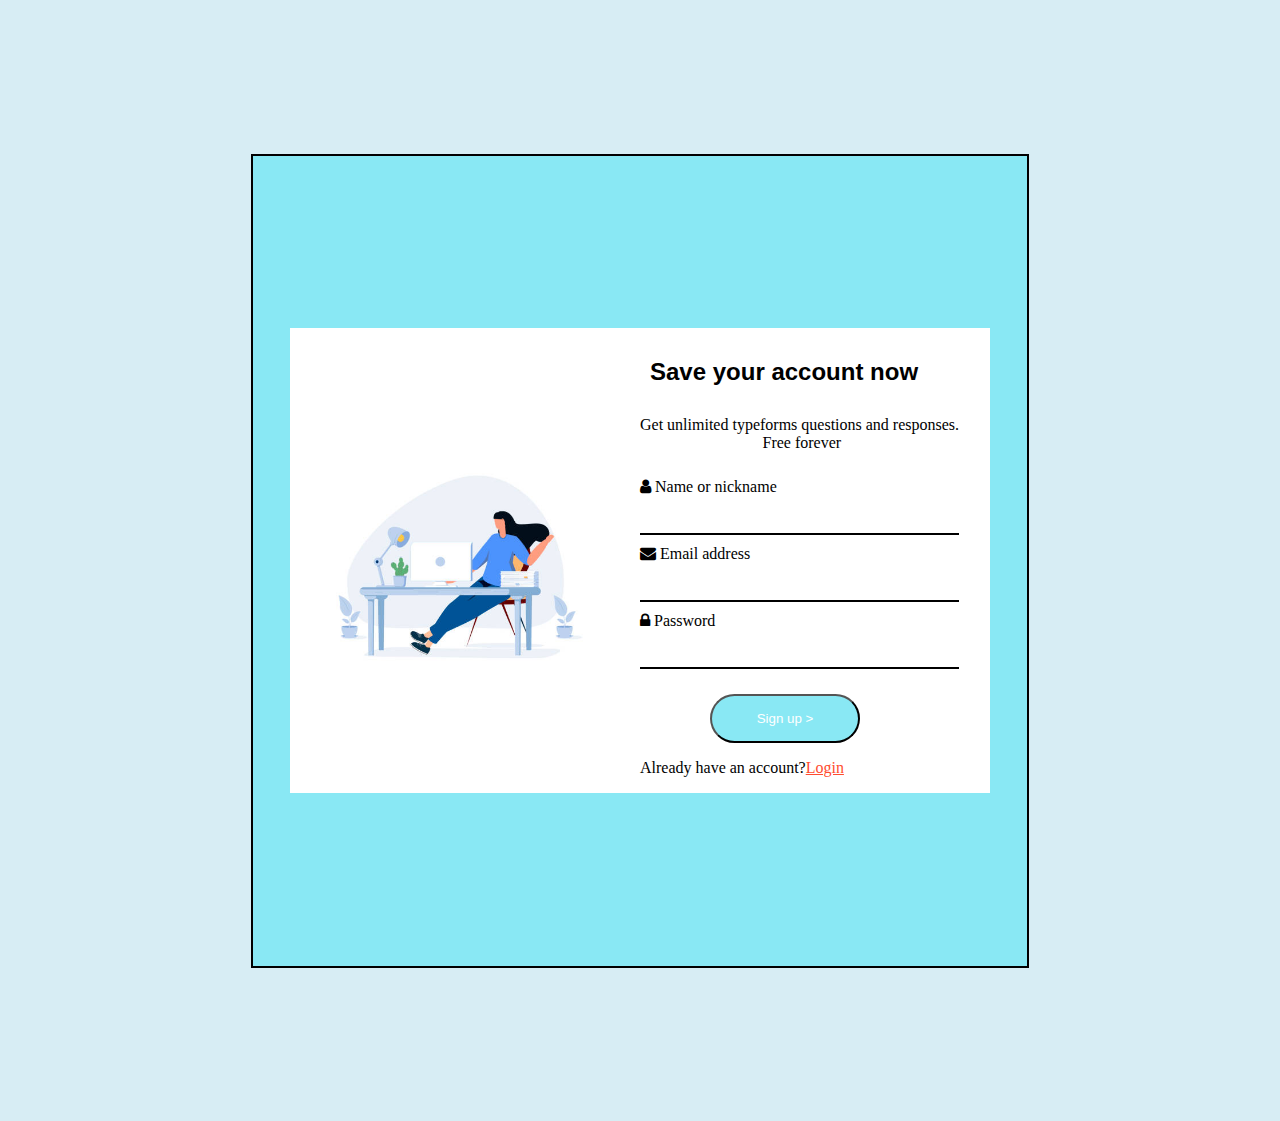
<file: index.html>
<!DOCTYPE html>
<html lang="en">
<head>
    <meta charset="UTF-8">
    <meta http-equiv="X-UA-Compatible" content="IE=edge">
    <meta name="viewport" content="width=device-width, initial-scale=1.0">
    <title>Account-sign-up</title>
<link rel="stylesheet" href=
"https://cdnjs.cloudflare.com/ajax/libs/font-awesome/4.7.0/css/font-awesome.min.css">
  <link rel="stylesheet" href="style.css">
</head>
<body>
    <div class="container">
    <div class="section">
        <div class="inner-section">
            <div class="image">
                <img src="Images/study table.jpg" alt="">
            </div>
            <div class="content">
                <h2>Save your account now</h2>
                <p>Get unlimited typeforms questions and responses.<br> <span>Free forever</span></p>

                <form class="input-boxes">
                  
                    <i class="fa fa-user icon"></i>
                    <label for="Name">Name or nickname</label> 
               
                    <input type="text" placeholder=" ">  <br>
                    <i class="fa fa-envelope icon"></i>
                    <label for="Email">Email address</label> <br>
                    <input type="email" placeholder=" "> <br>
                    <i class="fa fa-lock icon"></i>
                    <label for="Password">Password</label> <br>
                    <input type="password" placeholder=" ">  <br>
                    <button id="sign-up">Sign up > </button> 
                </form>
                <p><b></b>Already have an account?<b></b><a href="contact.html">Login</a></p>
            </div>
        </div>
    </div>
</div>
    
</body>
</html>
</file>
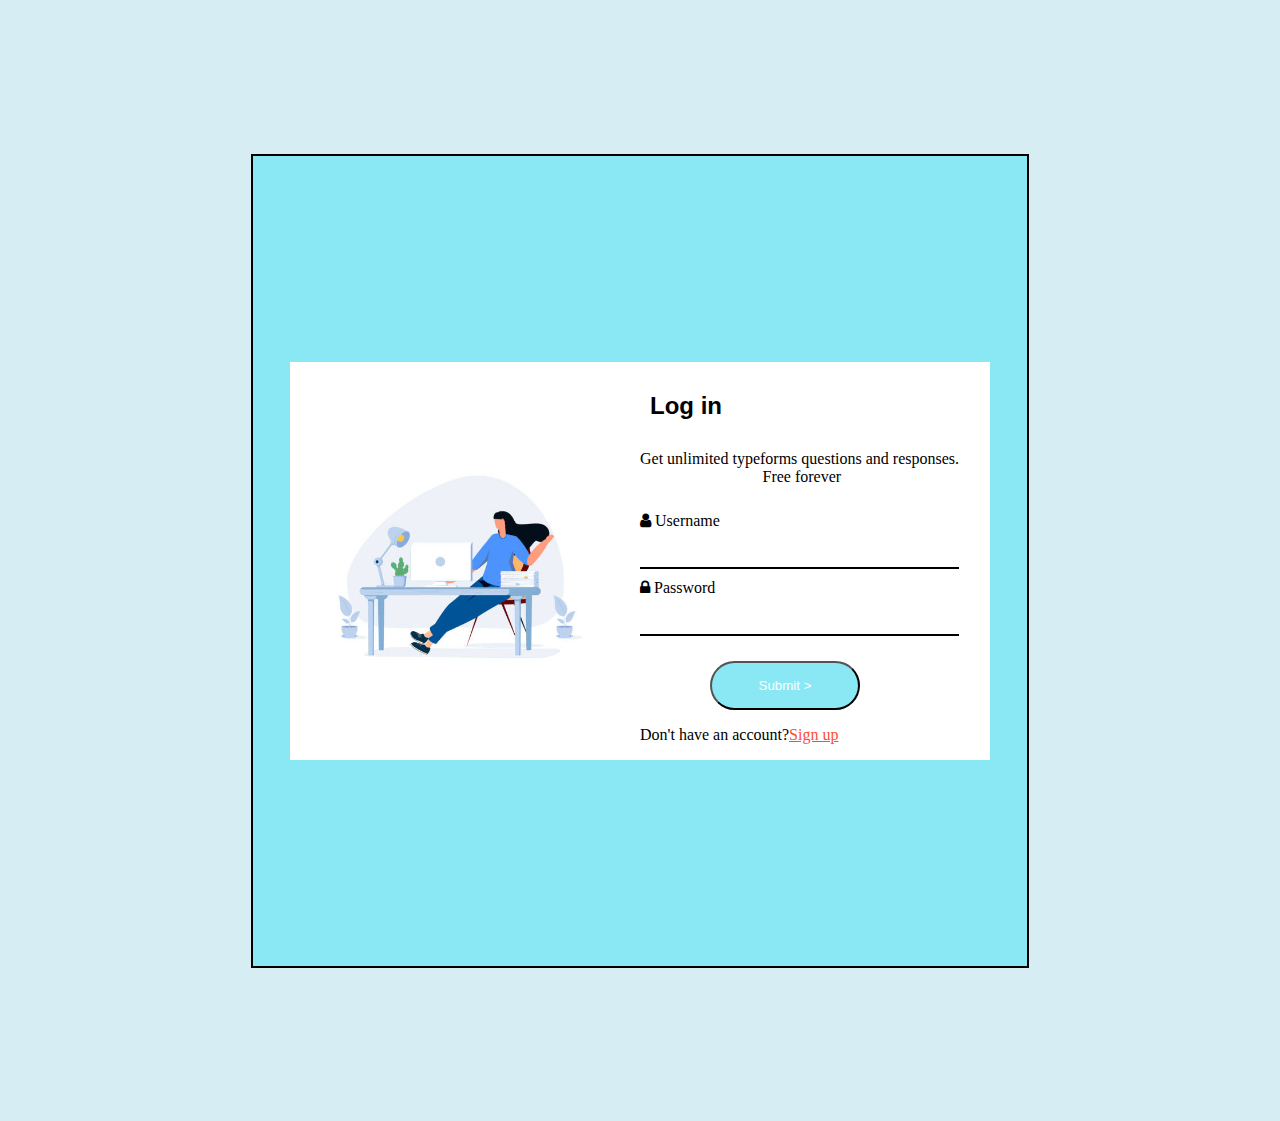
<file: contact.html>
<!DOCTYPE html>
<html lang="en">
<head>
    <meta charset="UTF-8">
    <meta http-equiv="X-UA-Compatible" content="IE=edge">
    <meta name="viewport" content="width=device-width, initial-scale=1.0">
    <title>Account-sign-up</title>
<link rel="stylesheet" href=
"https://cdnjs.cloudflare.com/ajax/libs/font-awesome/4.7.0/css/font-awesome.min.css">
  <link rel="stylesheet" href="style.css">
</head>
<body>
    <div class="container">
    <div class="section">
        <div class="inner-section">
            <div class="image">
                <img src="Images/study table.jpg" alt="">
            </div>
            <div class="content">
                <h2>Log in</h2>
                <p>Get unlimited typeforms questions and responses.<br> <span>Free forever</span></p>

                <form class="input-boxes">
                  
                    <i class="fa fa-user icon"></i>
                    <label for="Name">Username</label> 
                    <input type="text" placeholder=" ">  <br>
                    <i class="fa fa-lock icon"></i>
                    <label for="Password">Password</label> <br>
                    <input type="password" placeholder=" ">  <br>
                    <button id="sign-up">Submit > </button> 
                </form>
                <p><b></b>Don't have an account?<b></b><a href="index.html">Sign up</a></p>
            </div>
        </div>
    </div>
</div>
    
</body>
</html>
</file>
<file: style.css>
body{
    background-position:fixed;
    background: #D7EDF4;
    margin:12% 12%;
    
}
.container{

    margin:10% 10% 10% 10%;
}
.section{
   background:#89E8F4;
    display: flex;
    align-items: center;
    justify-content: center;
    border: 2px solid black;
    min-height: 90vh;
    max-width:100%;

   

}
.inner-section{
    display: flex;
    align-items: center;
    width: 100%;
    max-width: 700px;
    background: rgb(255, 255, 255);
    
}  
.image, .content{
     flex-basis: 50%;

}
 .image img{
   
    width: 100%;
    display: block;
    
}
h2{
    justify-content: center;
    font-weight:bolder;
    padding: 10px;
    font-family: 'Lucida Sans', 'Lucida Sans Regular', 'Lucida Grande', 'Lucida Sans Unicode', Geneva, Verdana, sans-serif  ;
}
.content p span{
    margin-left:35%;
}
.input-boxes i, label{
    margin-top: 10px;
    
}

form input{
    border: none;
    outline: none;
    border-bottom: 2px solid black;
    width: 90%;
    margin-top: 20px;

}
#sign-up{
    width: 150px;
    padding: 15px;
    margin-left:70px;
    margin-top: 25px;
    border-radius: 50px;
   background-color:#89E8F4;
   color:#fff ;

}
a{
    color: #FF4C30;
}
.i{ 
    padding: 10px, 10px, ;
}
</file>
